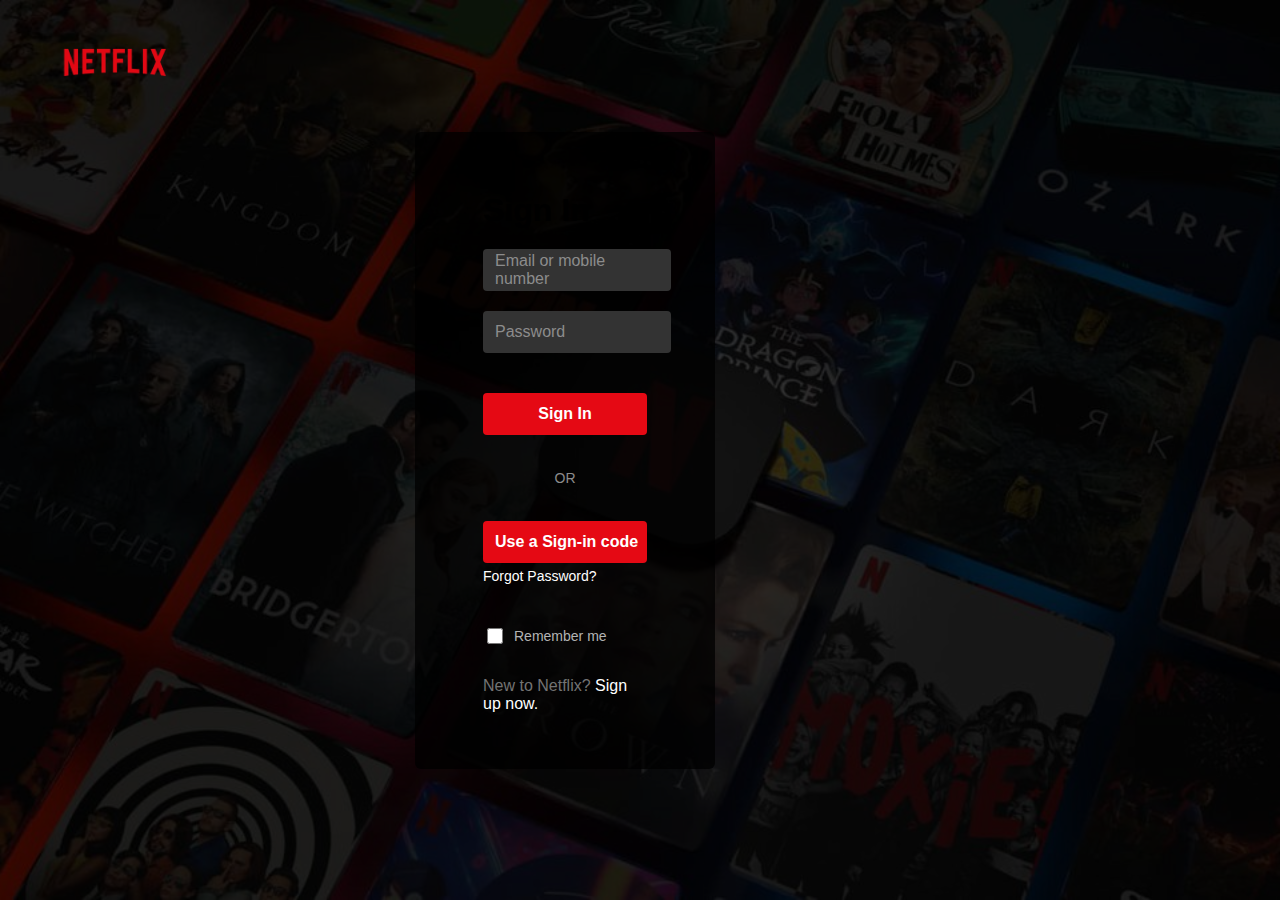
<file: signin.html>
<!DOCTYPE html>
<html lang="en">
  <head>
    <link rel="stylesheet" href="signin.css" />
    <meta charset="UTF-8" />
    <meta name="viewport" content="width=device-width, initial-scale=1.0" />
    <title>netflixsignin</title>
  </head>
  <body>
    <!-- ✅ Logo stays independent at the top -->
    <div class="logo">
      <img src="img/logo-bg.png" alt="netflix logo" />
    </div>

    <!-- ✅ Form section centered properly -->
    <div class="container">
      <div class="form-container">
        <form action="" method="post">
          <h1>Sign In</h1>

          <div class="input-box">
            <input type="text" name="email-form" required placeholder=" " />
            <label>Email or mobile number</label>
          </div>

          <div class="input-box">
            <input type="password" name="pass-form" required placeholder=" " />
            <label>Password</label>
          </div>

          <input type="submit" value="Sign In" class="submit" />

          <h3>OR</h3>
          <input type="submit" value="Use a Sign-in code" class="submit" />

          <a href="#" id="forget">Forgot Password?</a>
          <br /><br />
          <div class="remember">
            <input type="checkbox" name="remember" id="remember" />
            <label for="remember" id="reme">Remember me</label>
          </div>

          <p>
            New to Netflix? <a href="index.html#email-section">Sign up now.</a>
          </p>
        </form>
      </div>
    </div>
  </body>
</html>
</file>
<file: signin.css>
/* Global Styles */
body {
  margin: 0;
  padding: 0;
  background: url("img/netflix.jpg") center/cover no-repeat;
  background-color: rgba(0,0,0,0.7);
  background-blend-mode: darken;
  font-family: Arial, sans-serif;
  height: 100vh;
  display: flex;
  justify-content: center;
  align-items: center;
  overflow-x: hidden;
}

/* Netflix logo */
.logo {
  position: absolute;
  top: 20px;
  left: 40px;
}
.logo img {
  width: 150px;
}

.container {
  display: block;
  justify-content: flex-start;
  width: 100%;
  max-width: 450px;
}

/* Sign-in container */
form {
  background: rgba(0,0,0,0.75);
  padding: 60px 68px 40px;
  border-radius: 6px;
  width: 300px;
  display: flex;
  flex-direction: column;
  margin-bottom: 0;
  box-sizing: border-box;
}

/* Title */
form h1 {
  margin: 0 0 20px;
  font-size: 32px;
  font-weight: bold;
}

/* Input box */
.input-box {
  position: relative;
  margin-bottom: 20px;
}
.input-box input {
  width: 100%;
  padding:12px;
  background: #333;
  border: none;
  border-radius: 4px;
  color: white;
  font-size: 16px;
}
.input-box input:focus {
  outline: none;
  background: #444;
}
.input-box label {
  position: absolute;
  top: 50%;
  left: 12px;
  transform: translateY(-50%);
  color: #8c8c8c;
  font-size: 16px;
  pointer-events: none;
  transition: 0.3s ease;
}
.input-box input:focus + label,
.input-box input:not(:placeholder-shown) + label {
  top: 8px;
  font-size: 12px;
  color: #e50914;
}

/* Submit button */
.submit {
  margin-top: 20px;
  padding: 12px;
  width: 100%;
  background: #e50914;
  border: none;
  border-radius: 4px;
  color: white;
  font-size: 16px;
  font-weight: bold;
  cursor: pointer;
}
.submit:hover {
  background: #ae060e;
}

/* "OR" */
form h3 {
  text-align: center;
  margin: 15px 0;
  color: #8c8c8c;
  font-size: 14px;
  font-weight: normal;
  padding-top: 20px;
}

/* Forget pass */
#forget {
  position: relative;
  top: 5px;
  color: #fff;
  font-size: 14px;
  text-decoration: none;
}
#forget:hover {
  text-decoration: underline;
}

/* Text and link */
form p {
  margin-top: 30px;
  font-size: 16px;
  color: #737373;
}
form p a {
  color: white;
  text-decoration: none;
}
form p a:hover {
  text-decoration: underline;
}

/* Remember row */
.remember {
  display: flex;
  align-items: center;
  gap: 8px;
  margin-top: 10px;
  color: #b3b3b3;
  font-size: 14px;
}

.remember input {
  width: 16px;
  height: 16px;
  cursor: pointer;
}

.remember label {
  cursor: pointer;
}

#remember {
  color: white;
  cursor: pointer;
}

/* ✅ RESPONSIVE DESIGN */
@media (max-width: 768px) {
  .logo img {
    width: 120px;
    left: 20px;
  }

  form {
    width: 90%;
    padding: 40px 40px 30px;
  }

  form h1 {
    font-size: 28px;
  }
}

@media (max-width: 480px) {
  body {
    padding: 10px;
  }

  .logo {
    top: 10px;
    left: 15px;
  }
  .logo img {
    width: 100px;
  }

  form {
    width: 100%;
    padding: 30px 20px;
  }

  form h1 {
    font-size: 24px;
  }

  .submit {
    font-size: 14px;
    padding: 10px;
  }

  .input-box input {
    font-size: 14px;
    padding: 10px;
  }

  .input-box label {
    font-size: 14px;
  }
}
</file>
